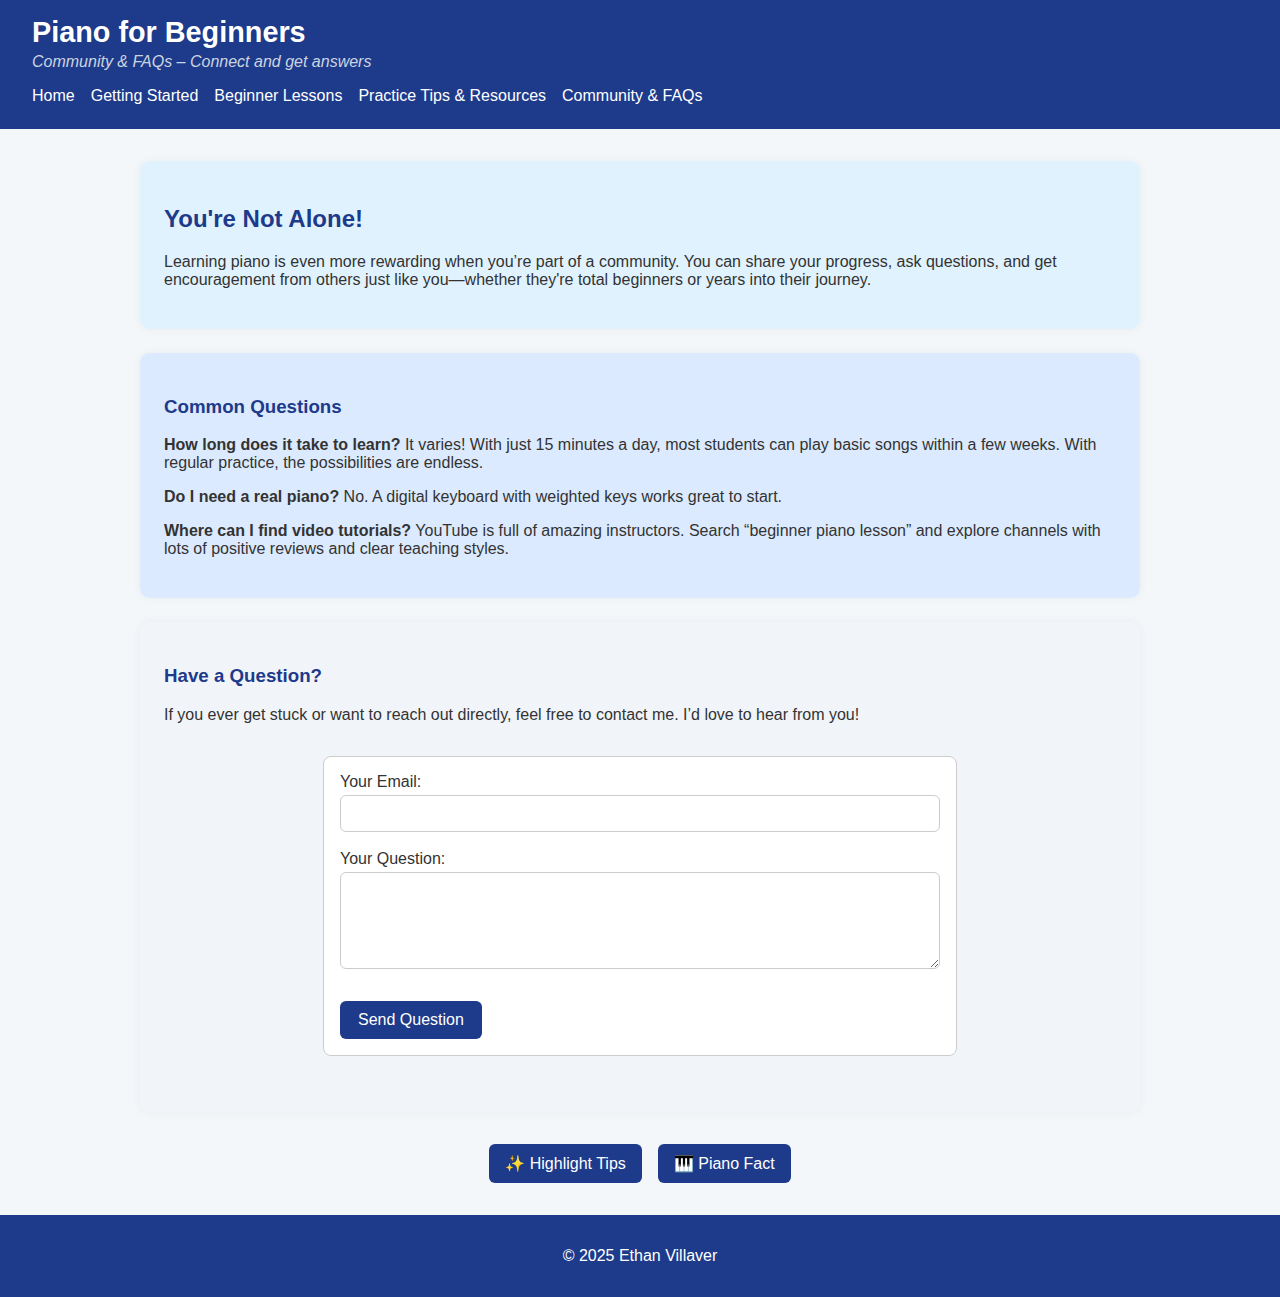
<file: community.html>
<!DOCTYPE html>
<html lang="en">
<head>
  <meta charset="UTF-8" />
  <meta name="viewport" content="width=device-width, initial-scale=1.0" />
  <title>Community & FAQs - Piano for Beginners</title>
  <link rel="stylesheet" href="style.css" />
  <script src="script.js" defer></script>
</head>
<body>
  <header>
    <h1>Piano for Beginners</h1>
    <p class="subtitle">Community & FAQs – Connect and get answers</p>
    <nav>
      <ul>
        <li><a href="index.html">Home</a></li>
        <li><a href="getting_started.html">Getting Started</a></li>
        <li><a href="beginner_lessons.html">Beginner Lessons</a></li>
        <li><a href="practice_tips.html">Practice Tips & Resources</a></li>
        <li><a href="community.html">Community & FAQs</a></li>
      </ul>
    </nav>
  </header>

  <main>
    <section class="content-box">
      <h2>You're Not Alone!</h2>
      <p>Learning piano is even more rewarding when you’re part of a community. You can share your progress, ask questions, and get encouragement from others just like you—whether they're total beginners or years into their journey.</p>
    </section>

    <section class="content-box light-blue">
      <h3>Common Questions</h3>
      <p><strong>How long does it take to learn?</strong> It varies! With just 15 minutes a day, most students can play basic songs within a few weeks. With regular practice, the possibilities are endless.</p>
      <p><strong>Do I need a real piano?</strong> No. A digital keyboard with weighted keys works great to start.</p>
      <p><strong>Where can I find video tutorials?</strong> YouTube is full of amazing instructors. Search “beginner piano lesson” and explore channels with lots of positive reviews and clear teaching styles.</p>
    </section>

    <section class="content-box gray">
      <h3>Have a Question?</h3>
      <p>If you ever get stuck or want to reach out directly, feel free to contact me. I’d love to hear from you!</p>
      <form action="mailto:ethan.v1923@gmail.com?subject=Piano%20Website%20Question" method="POST" enctype="text/plain">
        <label for="email">Your Email:</label><br>
        <input type="email" id="email" name="email" required><br><br>

        <label for="message">Your Question:</label><br>
        <textarea id="message" name="message" rows="5" required></textarea><br><br>

        <input type="submit" value="Send Question">
      </form>
    </section>

    <div class="interact-buttons">
        <button onclick="highlightTips()">✨ Highlight Tips</button>

      <button onclick="showPianoFact()">🎹 Piano Fact</button>
    </div>
  </main>

  <footer>
    <p>&copy; 2025 Ethan Villaver</p>
  </footer>
</body>
</html>
</file>
<file: style.css>
/* Global styles */
body {
    margin: 0;
    font-family: 'Segoe UI', Tahoma, Geneva, Verdana, sans-serif;
    background-color: #f4f7f9;
    color: #333;
    transition: background-color 0.3s, color 0.3s;
  }
  
  .dark-mode {
    background-color: #111827;
    color: #f9fafb;
  }
  
  /* Header & Navigation */
  header {
    background-color: #1e3a8a;
    color: white;
    padding: 1rem 2rem;
    display: flex;
    flex-direction: column;
    align-items: flex-start;
  }
  
  header h1 {
    margin: 0;
    font-size: 1.8rem;
  }
  
  .subtitle {
    font-size: 1rem;
    font-style: italic;
    color: #cbd5e1;
    margin-top: 0.25rem;
    margin-bottom: 1rem;
  }
  
  nav ul {
    list-style: none;
    padding: 0;
    display: flex;
    gap: 1rem;
    flex-wrap: wrap;
    margin: 0;
  }
  
  nav a {
    color: white;
    text-decoration: none;
    font-weight: 500;
  }
  
  nav a:hover {
    text-decoration: underline;
  }
  
  /* Main Content */
  main {
    max-width: 1000px;
    margin: 2rem auto;
    padding: 0 1.5rem;
  }
  
  main h2, main h3 {
    color: #1e3a8a;
  }
  
  ul li {
    margin-bottom: 0.5rem;
  }
  
  a {
    color: #1d4ed8;
  }
  
  a:hover {
    color: #2563eb;
    text-decoration: underline;
  }
  
  /* Colored content boxes */
  .content-box {
    background-color: #e0f2fe;
    padding: 1.5rem;
    border-radius: 10px;
    margin: 1.5rem 0;
    box-shadow: 0 0 10px rgba(0, 0, 0, 0.05);
  }
  
  .content-box.gray {
    background-color: #f1f5f9;
  }
  
  .content-box.light-blue {
    background-color: #dbeafe;
  }
  
  /* Highlight animation */
  .highlight {
    box-shadow: 0 0 15px 5px rgba(34, 197, 94, 0.5);
    transition: box-shadow 0.3s ease-in-out;
  }
  
  /* Footer */
  footer {
    background-color: #1e3a8a;
    color: white;
    text-align: center;
    padding: 1rem;
    margin-top: 2rem;
  }
  
  footer a {
    color: #cbd5e1;
    text-decoration: none;
  }
  
  footer a:hover {
    text-decoration: underline;
  }
  
  /* Interaction buttons */
  .interact-buttons {
    display: flex;
    justify-content: center;
    gap: 1rem;
    margin-top: 2rem;
    flex-wrap: wrap;
  }
  
  .interact-buttons button {
    background-color: #1e3a8a;
    color: white;
    border: none;
    padding: 10px 16px;
    font-size: 16px;
    border-radius: 6px;
    cursor: pointer;
    transition: background-color 0.3s;
  }
  
  .interact-buttons button:hover {
    background-color: #2563eb;
  }
  
  /* Contact Form */
  form {
    max-width: 600px;
    margin: 2rem auto;
    padding: 1rem;
    border: 1px solid #ccc;
    border-radius: 8px;
    background-color: #fff;
  }
  
  form input[type="email"],
  form textarea {
    width: 100%;
    padding: 10px;
    margin-top: 4px;
    border: 1px solid #ccc;
    border-radius: 6px;
    box-sizing: border-box;
  }
  
  form input[type="submit"] {
    margin-top: 10px;
    background-color: #1e3a8a;
    color: white;
    border: none;
    padding: 10px 18px;
    border-radius: 6px;
    font-size: 16px;
    cursor: pointer;
  }
  
  form input[type="submit"]:hover {
    background-color: #2563eb;
  }
  
  /* Responsive Design */
  @media (max-width: 768px) {
    nav ul {
      flex-direction: column;
      gap: 0.5rem;
      margin-top: 1rem;
    }
  
    .interact-buttons {
      flex-direction: column;
      align-items: center;
    }
  }
</file>
